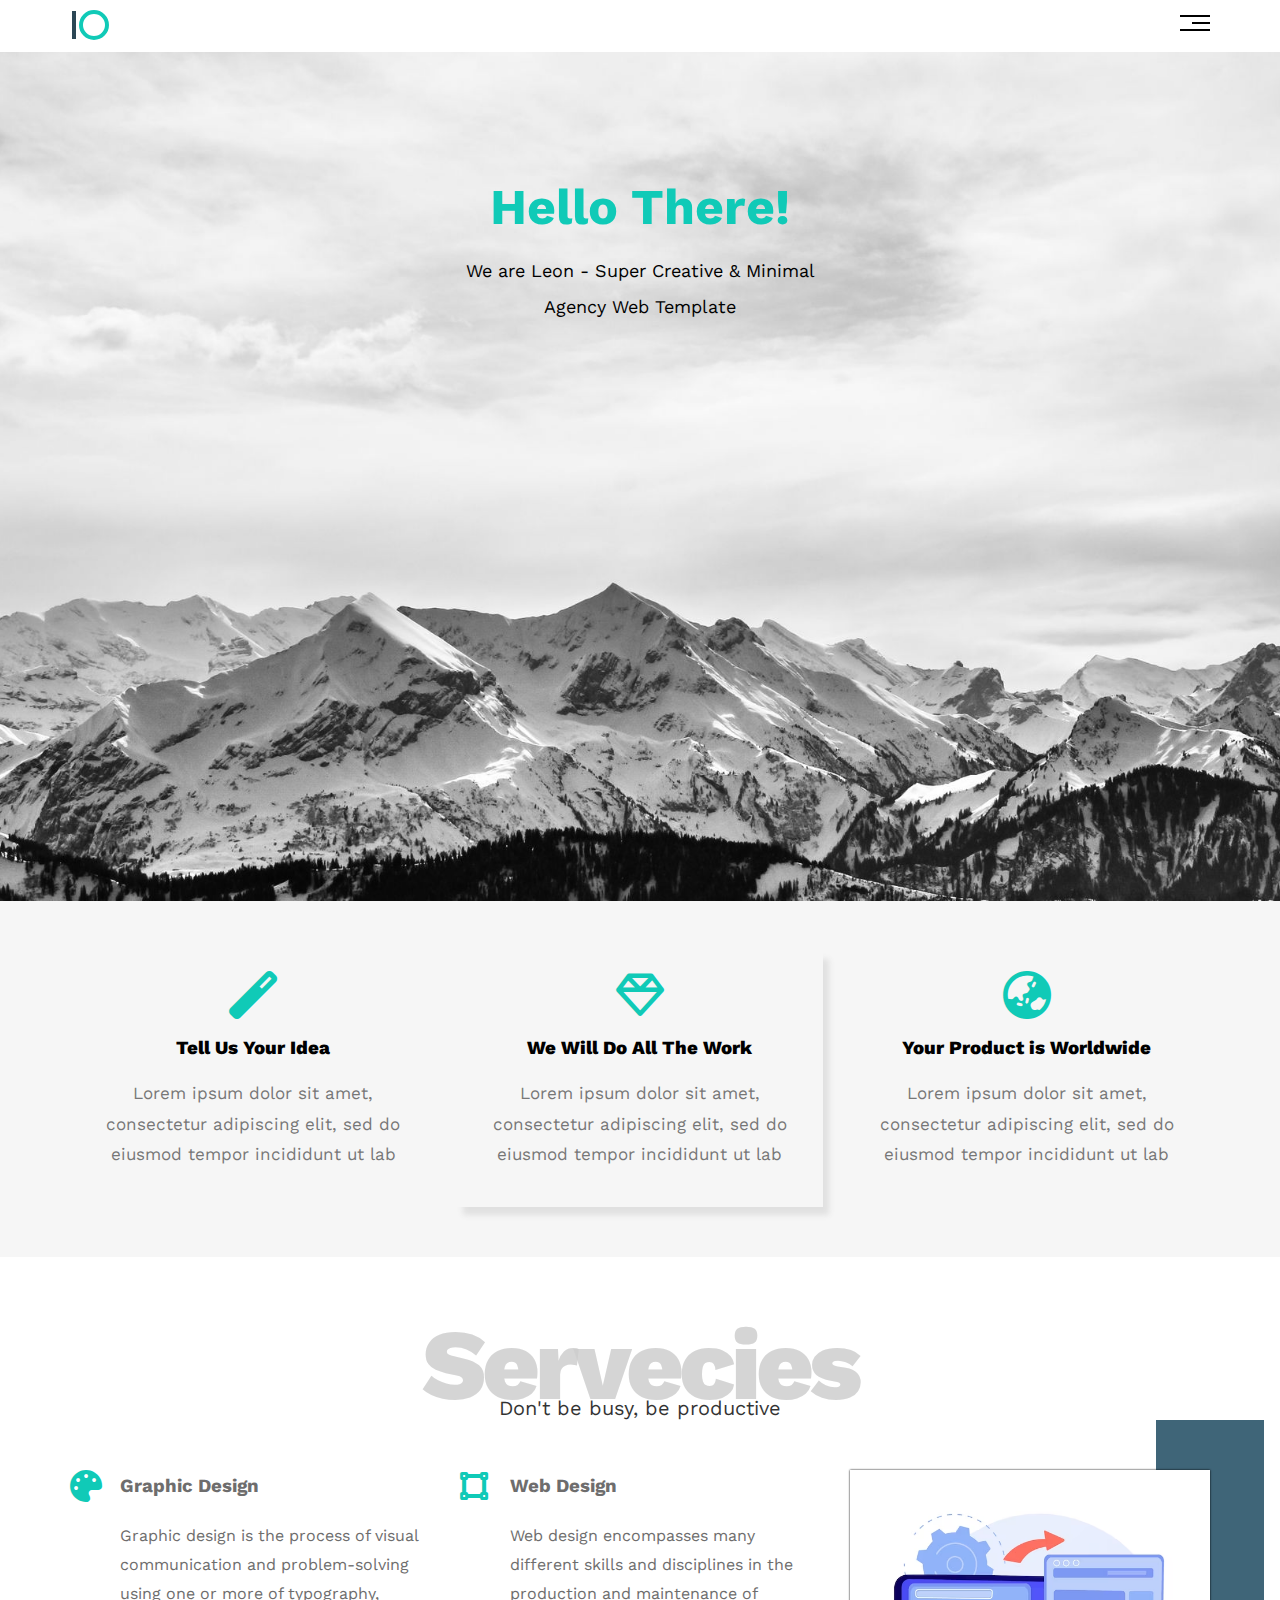
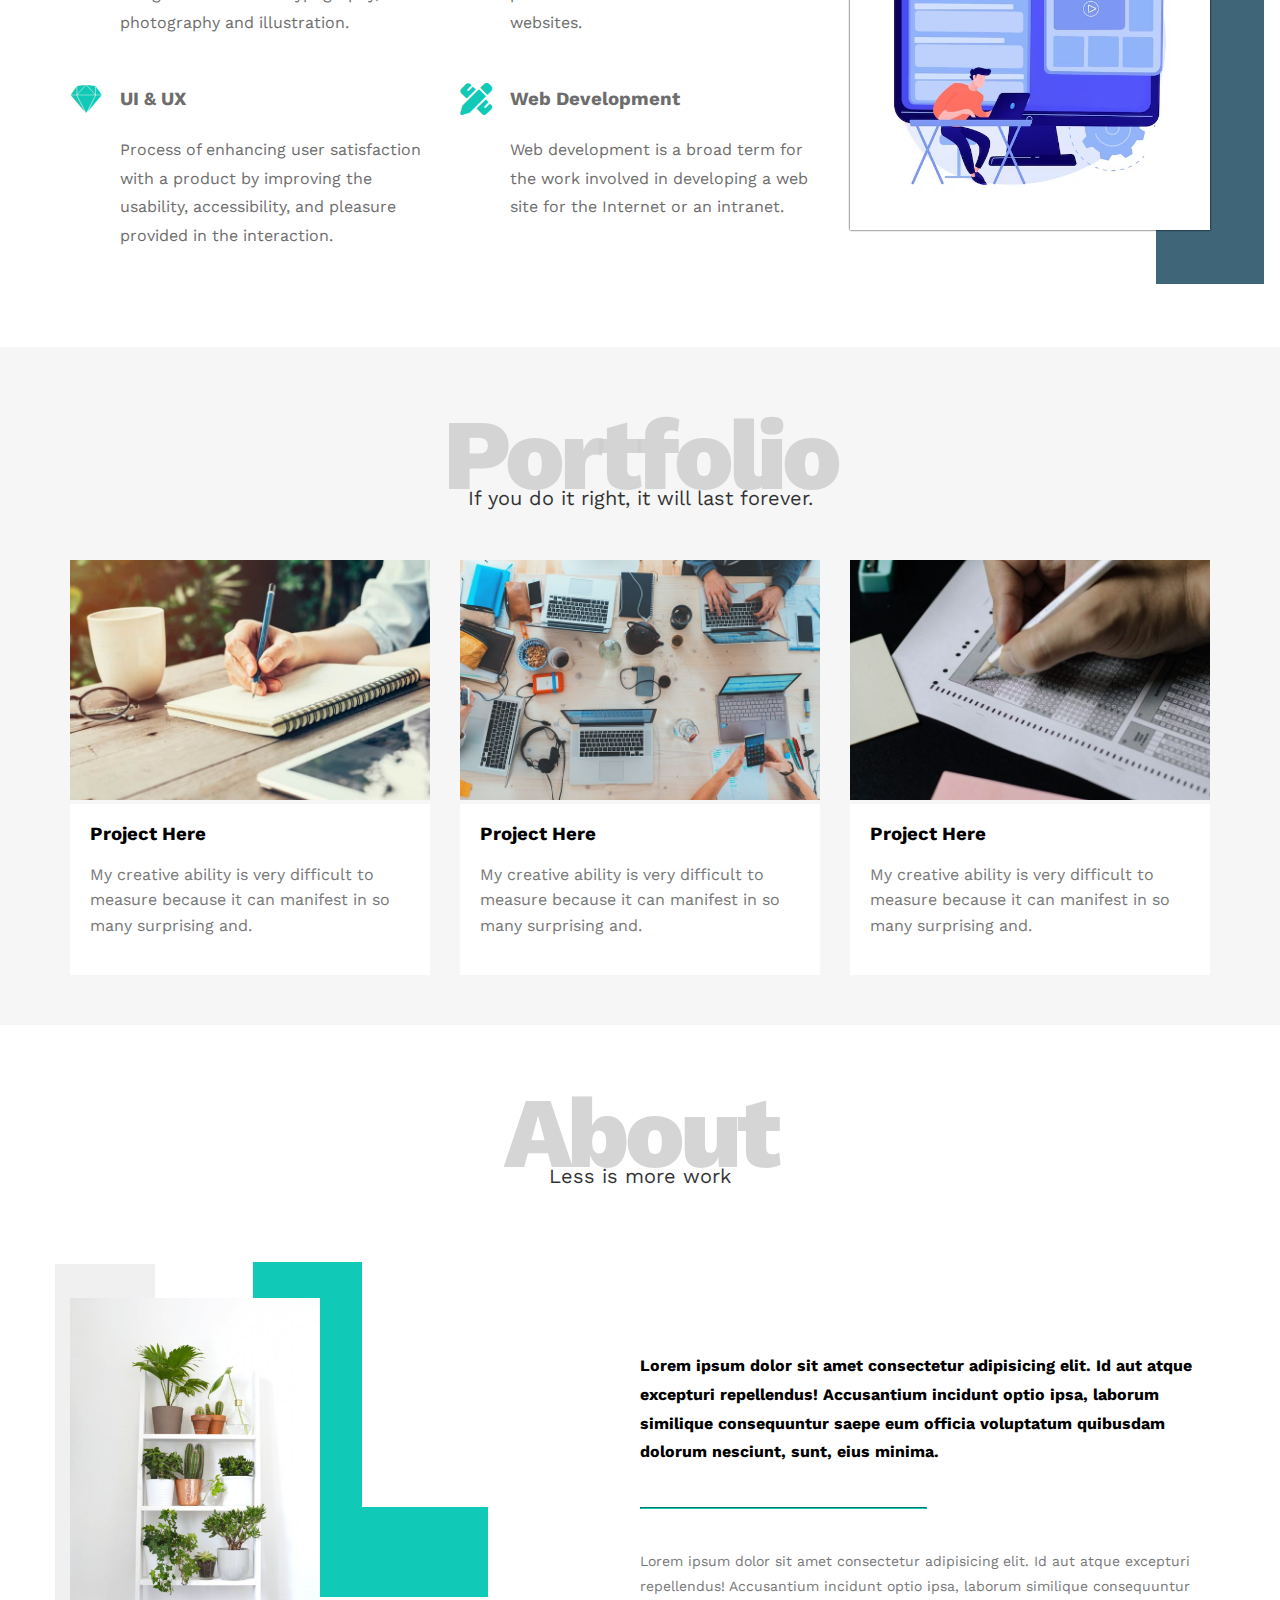
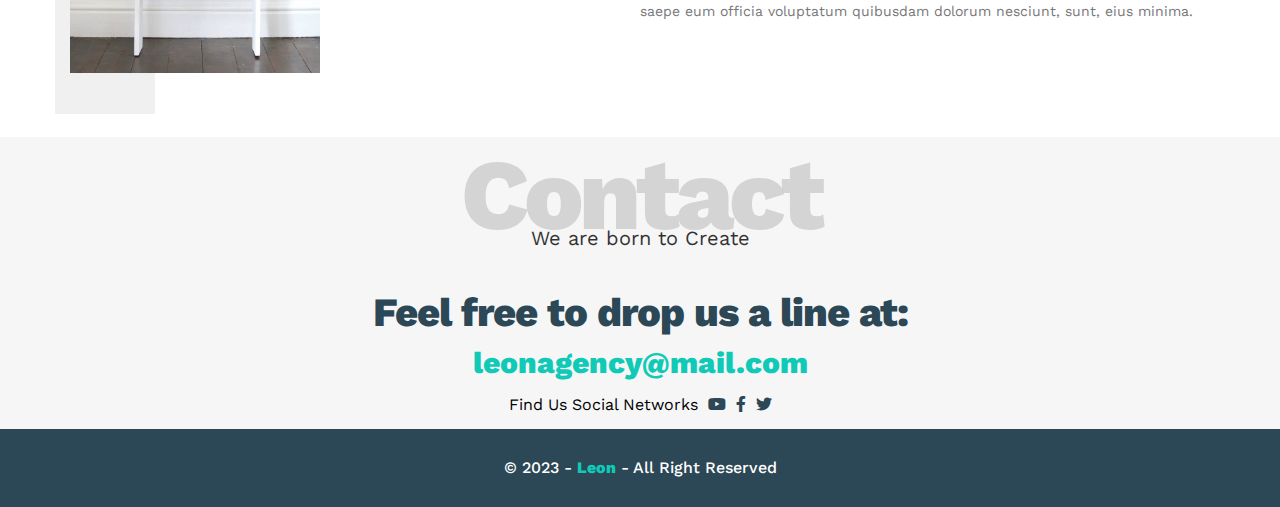
<file: index.html>
<!DOCTYPE html>
<html lang="en">

<head>
    <meta charset="UTF-8">
    <title>Leon | Template one</title>
    <meta name="viewport" content="width=device-width, initial-scale=1.0">
    <!-- Main Template CSS File -->
    <link rel="stylesheet" href="CSS Files/style.css">
    <!-- Render All Elements Normally-->
    <link rel="stylesheet" href="CSS Files/normalize.css">
    <!-- Google Fonts -->
    <link rel="preconnect" href="https://fonts.googleapis.com">
    <link rel="preconnect" href="https://fonts.gstatic.com" crossorigin>
    <link
        href="https://fonts.googleapis.com/css2?family=Anton&family=Cairo:wght@300;700&family=Dancing+Script&family=Jomhuria&family=Noto+Color+Emoji&family=Open+Sans:ital,wght@1,300&family=Tajawal:wght@700&family=Work+Sans:ital,wght@0,200;0,300;0,400;0,500;0,600;0,700;0,800;1,200;1,500&display=swap"
        rel="stylesheet">
    <!-- Font Awesome Library  -->
    <link rel="stylesheet" href="CSS Files/all.min.css">
    

    <!-- logo -->
    <link rel="icon" href="./Images/icon.png">

</head>

<body>
    <!-- Start Header -->
    <div class="header">
        <div class="container">
            <div class="logo">
                <span></span>
                <span></span>
            </div>
            <div class="links">
                <!-- Icon -->
                <span class="icon">
                    <span></span>
                    <span></span>
                    <span></span>
                </span>
                <!-- Links -->
                <ul>
                    <li><a href="#Home">Home</a></li>
                    <li><a href="#services">Services</a></li>
                    <li><a href="#portfolio">Portfolio</a></li>
                    <li><a href="#about">About</a></li>
                </ul>
            </div>
        </div>
    </div>
    <!-- End Header -->
    <!-- Start Landing Section  -->
    <div class="landing">
        <div class="intro-text">
            <h1>Hello There!</h1>
            <p>We are Leon - Super Creative & Minimal Agency Web Template</p>
        </div>
    </div>
    <!-- End Landing Section  -->
    <!-- Start Features Section  -->
    <div class="features" id="Home">
        <div class="container">
            <div class="feat">
                <i class="fas fa-magic fa-3x"></i>
                <h3>Tell Us Your Idea</h3>
                <p>
                    Lorem ipsum dolor sit amet, consectetur
                    adipiscing elit, sed do eiusmod tempor
                    incididunt ut lab
                </p>
            </div>
            <div class="feat">
                <i class="far fa-gem fa-3x"></i>
                <h3>We Will Do All The Work</h3>
                <p>
                    Lorem ipsum dolor sit amet, consectetur
                    adipiscing elit, sed do eiusmod tempor
                    incididunt ut lab
                </p>
            </div>
            <div class="feat">
                <i class="fas fa-globe-asia fa-3x"></i>
                <h3>Your Product is Worldwide</h3>
                <p>
                    Lorem ipsum dolor sit amet, consectetur
                    adipiscing elit, sed do eiusmod tempor
                    incididunt ut lab
                </p>
            </div>
        </div>
    </div>
    <!-- End Features Section  -->
    <!-- Start Servecies Section  -->
    <div class="servecies" id="services">
        <div class="container">
            <div class="SPinfo">
                            <h2 class="special-heading">Servecies</h2>
            <p>Don't be busy, be productive</p>
            </div>

            <div class="servecies-content">
                <!-- Start Col 1 -->
                <div class="col">
                    <!-- Start Srv 1 -->
                    <div class="srv">
                        <i class="fas fa-palette fa-2x"></i>
                        <div class="text">
                            <h3>Graphic Design</h3>
                            <p>
                                Graphic design is the process of visual
                                communication and problem-solving
                                using one or more of typography,
                                photography and illustration.
                            </p>
                        </div>
                    </div>
                    <!-- End Srv 1 -->
                    <!-- Start Srv 2 -->
                    <div class="srv">
                        <i class="fab fa-sketch fa-2x"></i>
                        <div class="text">
                            <h3>UI & UX</h3>
                            <p>
                                Process of enhancing user satisfaction
                                with a product by improving the
                                usability, accessibility, and pleasure
                                provided in the interaction.
                            </p>
                        </div>
                    </div>
                    <!-- End Srv 2 -->
                </div>
                <!-- End Col 1 -->
                <!-- Start Col 2 -->
                <div class="col">
                    <!-- Start Srv 1 -->
                    <div class="srv">
                        <i class="fas fa-vector-square fa-2x"></i>
                        <div class="text">
                            <h3>Web Design</h3>
                            <p>
                                Web design encompasses many different
                                skills and disciplines in the production
                                and maintenance of websites.
                            </p>
                        </div>
                    </div>
                    <!-- End Srv 1 -->
                    <!-- Start Srv 2 -->
                    <div class="srv">
                        <i class="fas fa-pencil-ruler fa-2x"></i>
                        <div class="text">
                            <h3>Web Development</h3>
                            <p>
                                Web development is a broad term for
                                the work involved in developing a web site
                                for the Internet or an intranet.
                            </p>
                        </div>
                    </div>
                    <!-- End Srv 2 -->
                </div>
                <!-- End Col 2 -->
                <!-- Start Col 3 -->
                <div class="col">
                    <div class="image img-col">
                        <img src="./Images/img2.avif" alt="">
                    </div>
                </div>
                <!-- End Col 3 -->
            </div>
        </div>
    </div>
    </div>
    <!-- End Servecies Section  -->
    <!-- Start Portfolio -->
    <div class="portfolio" id="portfolio">
        <div class="container">
            <div class="SPinfo">
                <div class="special-heading">Portfolio</div>
                <p>If you do it right, it will last forever.</p>
            </div>

            <div class="port-content">
                <div class="card">
                    <img src="Images/portfolio-1.jpg" alt="">
                    <div class="info">
                        <h3>Project Here</h3>
                        <p>
                            My creative ability is very difficult to measure because it can
                            manifest in so many surprising and.
                        </p>
                    </div>
                </div>
                <div class="card">
                    <img src="Images/portfolio-2.jpg" alt="">
                    <div class="info">
                        <h3>Project Here</h3>
                        <p>
                            My creative ability is very difficult to measure because it can
                            manifest in so many surprising and.
                        </p>
                    </div>
                </div>
                <div class="card">
                    <img src="Images/portfolio-3.jpg" alt="">
                    <div class="info">
                        <h3>Project Here</h3>
                        <p>
                            My creative ability is very difficult to measure because it can
                            manifest in so many surprising and.
                        </p>
                    </div>
                </div>
            </div>
        </div>
    </div>
    <!-- End Portfolio -->
    <!-- Start About  -->
    <div class="about" id="about">
        <div class="container">
            <div class="SPinfo">
                <h2 class="special-heading">About</h2>
                <p>Less is more work</p>
            </div>
            <div class="about-content">
                <div class="image">
                    <img src="./Images/about.jpg" alt="">
                </div>
                <div class="text">
                    <p>
                        Lorem ipsum dolor sit amet consectetur adipisicing elit.
                        Id aut atque excepturi repellendus! Accusantium incidunt optio ipsa,
                        laborum similique consequuntur saepe eum officia voluptatum quibusdam dolorum nesciunt,
                        sunt, eius minima.
                    </p>
                    <hr>
                    <p>
                        Lorem ipsum dolor sit amet consectetur adipisicing elit.
                        Id aut atque excepturi repellendus! Accusantium incidunt optio ipsa,
                        laborum similique consequuntur saepe eum officia voluptatum quibusdam dolorum nesciunt,
                        sunt, eius minima.
                    </p>
                </div>
            </div>
        </div>
    </div>
    <!-- End About  -->
    <!-- Start Contact  -->
    <div class="contact" id="contact">
        <div class="container">
            <div class="SPinfo">
                <h2 class="special-heading">Contact</h2>
                <p>We are born to Create</p>
            </div>
            <div class="content">
                <h3>Feel free to drop us a line at:</h3>
                <a href="mailto:#">leonagency@mail.com</a>
                <div class="social">
                    Find Us Social Networks
                    <i class="fab fa-youtube"></i>
                    <i class="fab fa-facebook-f"></i>
                    <i class="fab fa-twitter"></i>
                </div>
            </div>
        </div>
    </div>
    <!-- End Contact  -->
    <!-- Start  Footer  -->
    <div class="footer">
        &copy 2023 - <span>Leon</span> - All Right Reserved
    </div>

    <!-- End Footer  -->
</body>

</html>
</file>
<file: CSS Files/style.css>
/* Start Global Rules */

* {
    box-sizing: border-box;
}

body {
    font-family: 'Work Sans', sans-serif;
}

.container {
    padding-left: 15px;
    padding-right: 15px;
    margin-left: auto;
    margin-right: auto;
}

/* Small */
@media (min-width: 768px) {
    .container {
        width: 750px;
    }
}

/* Medium */
@media (min-width: 992px) {
    .container {
        width: 970px;
    }
}

/* Large */
@media (min-width: 1200px) {
    .container {
        width: 1170px;
    }
}

:root {
    --main-color: #10cab7;
    --second-color: #2c4755;
    --section-padding: 50px;
    --background-col: #f6f6f6;
}

/* End Global Rules */
/* Start repeated Components */
.SPinfo {
    width: 100%;
    text-align: center;
}

.SPinfo .special-heading {
    color: #cdccccd4;
    font-size: 100px;
    text-align: center;
    font-weight: 800;
    letter-spacing: -5px;
    margin: 0;
    width: 100%;
}

.SPinfo p {
    font-size: 20px;
    width: 100%;
    opacity: 0.8;
    margin: -25px 0 0 0;

}

@media(max-width: 767px) {
    .SPinfo .special-heading {
        font-size: 80px;
    }

    .SPinfo p {
        font-size: 16px;
    }
}

@media(max-width: 500px) {
    .SPinfo .special-heading {
        font-size: 65px;
    }

    .SPinfo p {
        font-size: 14px;
    }
}



html {
    scroll-behavior: smooth;
}

/* Start repeated Components */

/******************************** Start Style of Header ********************************/

.header {
    padding: 10px;
}

.header .container {
    display: flex;
    justify-content: space-between;
    align-items: center;

}

.header .logo {
    width: 40px;
    height: 30px;
    display: flex;
    justify-content: space-around;
    position: relative;
    align-items: center;

}

.header .logo span:first-child {
    margin: 0;
    border-left: 4px solid var(--second-color);
    height: 92%;
}



.header .logo span:last-child {
    margin: 0;
    width: 30px;
    height: 100%;
    border: 4px solid var(--main-color);
    border-radius: 50%;
    transition: 0.5s;

}

.header .logo:hover span:last-child {
    box-shadow: 0 0 4px 0 black;
    transform: rotate(180deg);
    border-left-color: transparent;
}

.header .logo::before {
    content: "Leon";
    position: absolute;
    right: -42px;
    top: 6px;
    color: var(--second-color);
    font-weight: 800;
    font-style: italic;
    visibility: hidden;
}

.header .logo:hover::before {
    visibility: visible;
}


.header .logo:hover::after {
    /* border-left: 1px solid #2c4755; */
    animation-name: move;
    background-color: white;
    content: "";
    width: 41px;
    height: 18px;
    position: absolute;
    top: 6px;
    right: -84px;
    transition: 0.5s;
    animation-duration: .4s;
}

@keyframes move {

    0% {
        right: -45px;
    }

    25% {
        right: -55px;
    }

    50% {
        right: -64px;
    }

    75% {
        right: -74px;
    }

    100% {
        right: -84px;
    }
}

.header .links {
    position: relative;
}

.header .links:hover .icon span:nth-child(2) {
    width: 100%;
}

.header .links .icon {
    width: 30px;
    display: flex;
    flex-wrap: wrap;
    flex-direction: row-reverse;
}

.header .links .icon span {
    background-color: black;
    margin-bottom: 5px;
    height: 2px;
}

.header .links .icon span:first-child {
    width: 100%;

}

.header .links .icon span:nth-child(2) {
    width: 60%;
    transition: 0.3s;
}

.header .links .icon span:last-child {
    width: 100%;
}

.header .links ul {
    list-style: none;
    margin: 0;
    padding: 0;
    background-color: #f6f6f6;
    position: absolute;
    right: 0;
    min-width: 200px;
    top: calc(100% + 20px);
    display: none;
    z-index: 2;
}

.header .links:hover ul {
    display: block;
}

.header .links ul::before {
    content: "";
    width: 0px;
    border-width: 10px;
    border-style: solid;
    border-color: transparent transparent #f6f6f6 transparent;
    position: absolute;
    right: 5px;
    top: -19px;
}

.header .links ul::after {
    content: "";
    width: 100%;
    height: 100%;
    background-color: transparent;
    position: absolute;
    right: 0;
    top: -100%;
}

.header .links ul li a {
    display: block;
    padding: 15px;
    text-decoration: none;
    color: #333;
    transition: 0.3s;
}

.header .links ul li a:hover {
    padding-left: 25px;
}

.header .links ul li:not(:last-child) {
    border-bottom: 1px solid #ddd;
}


/******************************** End Style of Header ********************************/
/******************************** Start Style of Landing ********************************/
.landing {
    background-image: url(../Images/landing.jpg);
    background-position: bottom;
    height: calc(100vh - 49px);
    position: relative;
    background-size: cover;
}

.landing::before {
    content: "";
    width: 100%;
    height: 4px;
    background-color: white;
    position: absolute;
    top: -2px;
    left: 0;
}


.landing .intro-text {
    position: absolute;
    top: 15%;
    left: 50%;
    transform: translate(-50%);
    width: 380px;
    max-width: 100%;
}

.landing .intro-text h1 {
    margin: 0;
    font-size: 50px;
    font-weight: bold;
    color: var(--main-color);
    text-align: center;

}


.landing .intro-text p {
    color: black;
    line-height: 2;
    text-align: center;
    font-size: 18px;
}

@media (max-width: 400px) {
    .landing .intro-text h1 {
        font-size: 45px;
    }

    .landing .intro-text p {
        font-size: 16px;
    }
}

/******************************** End Style of Landing ********************************/
/******************************** Start Style of Features ********************************/
.features {
    padding: var(--section-padding) 0;
    background-color: #f6f6f6;
}

.features .container {
    display: grid;
    grid-template-columns: repeat(auto-fill, minmax(280px, 1fr));
    grid-gap: 20px;
}

.features .feat {
    text-align: center;
    padding: 20px;
}

.features .feat i {
    color: var(--main-color);
}

.features .feat h3 {
    font-weight: 800;
}

.features div:nth-child(2) {
    box-shadow: 6px 8px 6px 0 #e0e0e0;
}

.features .feat p {
    line-height: 1.8;
    color: #777;
    font-size: 17px;
}



/******************************** End Style of Features ********************************/
/******************************** Start Style of Servecies ********************************/
.servecies {
    padding: var(--section-padding) 0;
}

.servecies .servecies-content {
    display: grid;
    grid-template-columns: repeat(auto-fill, minmax(280px, 1fr));
    grid-gap: 30px;
    margin-top: var(--section-padding);
}


.servecies .servecies-content .col .image img {
    width: 100%;
    box-shadow: 0 0 2px 0 black;

}

.servecies .servecies-content .col .image {
    text-align: center;
    position: relative;
}

.servecies .servecies-content .col .image::before {
    content: "";
    background-color: #3f6578;
    width: 30%;
    height: calc(100% + 100px);
    position: absolute;
    top: -50px;
    right: -15%;
    z-index: -1;


}

.servecies .servecies-content .srv {
    display: flex;
    margin-bottom: 30px;
}

@media (max-width: 767px) {
    .servecies .servecies-content .srv {
        flex-direction: column;
        text-align: center;
    }
}

.servecies .servecies-content .srv i {
    color: var(--main-color);
    flex-basis: var(--section-padding);
}

.servecies .servecies-content .srv .text {
    flex: 1;
    color: #6e6d6d;
    line-height: 1.8;
}

.servecies .servecies-content .srv .text h3 {
    margin-top: 0;
}

@media(max-width: 1000px) {
    .img-col {
        display: none;
    }
}

/******************************** End Style of Servecies ********************************/
/******************************** Start Style of Portfolio ********************************/
.portfolio {
    padding-top: var(--section-padding);
    background-color: var(--background-col);

}

.portfolio .port-content {
    display: grid;
    grid-template-columns: repeat(auto-fill, minmax(270px, 1fr));
    grid-gap: 30px;
    padding-top: var(--section-padding);
    padding-bottom: var(--section-padding);
    justify-content: center;
    align-items: center;
    align-content: center;
    margin: auto;

}

.portfolio .port-content .card .info {
    background-color: white;
    padding: 20px;

}

.portfolio .port-content .card .info h3 {
    margin: 0;

}

.portfolio .port-content .card .info p {
    line-height: 1.6;
    color: #777
}

.portfolio .port-content .card img {
    max-width: 100%;
}



/******************************** End Style of Portfolio ********************************/
/******************************** Start Style of About ********************************/
.about {
    padding-top: var(--section-padding);
    padding-bottom: calc(var(--section-padding), 60px);

}

.about-content {
    padding-top: calc(var(--section-padding) + 60px);
    display: flex;
    flex-wrap: wrap;
    justify-content: space-between;
    align-items: center;

}

@media (max-width: 991px) {
    .about .about-content {
        flex-direction: column;
        text-align: center;
    }

    .about .about-content .image::before,
    .about .about-content .image::after {
        display: none;
    }

    .about .about-content {
        padding-top: 40px;
    }

    .about-content .text {
        width: 100%;
    }

    .about-content hr {
        padding-left: 50%;
    }

}

.about-content .text {
    flex-basis: 50%;
    line-height: 1.8;
}



.about-content .text p:first-child {
    font-weight: bold;
    margin-bottom: 40px;

}

.about-content .text p:last-child {
    color: #777;
    margin-top: 40px;
    font-size: 14px;
}

.about .about-content .image img {
    width: 100%;
}


.about-content .text hr {
    width: 50%;
    border-color: var(--main-color);
    margin-left: 0;

}

.about .about-content .image {
    position: relative;
    width: 250px;
    height: 300;
}

.about .about-content .image::before {
    content: "";
    width: 126px;
    height: 245px;
    position: absolute;
    border-left: 109px solid var(--main-color);
    border-bottom: 90px solid var(--main-color);
    top: -36px;
    right: -168px;
    z-index: -1;

}

.about .about-content .image::after {
    content: "";
    background-color: #f0f0f0;
    width: 100px;
    height: 450px;
    position: absolute;
    left: -15px;
    top: -34px;
    z-index: -1;
}



/******************************** End Style of About ********************************/
/******************************** Start Style of Contact ********************************/
.contact {
    background-color: var(--background-col);
    padding: calc(var(--section-padding)+ 60px) 0;
    margin-top: 60px;
}

.contact .content {
    text-align: center;
}

.contact .content h3 {
    letter-spacing: -1px;
    font-size: 40px;
    color: var(--second-color);
    margin-bottom: 10px;
    font-weight: 800;
}

.contact .content a {
    text-decoration: none;
    color: var(--main-color);
    font-size: 30px;
    font-weight: 800;
    position: relative;
    display: inline-block;
}

.contact .content a::before {
    content: "";
    width: 300px;
    height: 40px;
    background-color: #ffff;
    position: absolute;
    bottom: 0;
    right: 0;
    z-index: -1;
}

.contact .content .social {
    padding: 15px 0;
}

.contact .content i {
    color: var(--second-color);
    margin-left: 5px;
}

@media (max-width: 580px) {

    .contact .content h3,
    .contact .content a {
        font-size: 26px;
    }
}

@media (max-width: 360px) {

    .contact .content h3,
    .contact .content a {
        font-size: 21px;
    }

}

/******************************** End Style of Contact ********************************/
/******************************** Start Style of Footer ********************************/
.footer {

    background-color: var(--second-color);
    text-align: center;
    color: white;
    padding: 30px;
    font-weight: 500;

}

.footer span {
    color: var(--main-color);
    font-weight: 800;
}

/******************************** End Style of Footer ********************************/
@media (max-width: 500px) {
    .portfolio {
        padding: 20px 0;
    }

    .servecies .servecies-content {
        grid-gap: 0;
    }

    .about {
        padding: 20px 0 0;
    }

    .servecies {
        padding: 18px 0;
    }

    .features {
        padding: 15px 0;
    }

    .landing {
        height: calc(100vh - 38px);
    }

    .header .logo span:first-child {
        border-left-width: 3px;
        height: 19px;
    }

    .header .logo span:last-child {
        width: 20px;
        height: 20px;
        border: 3px solid var(--main-color);
    }

    .header .logo {
        gap: 4px;
        justify-content: center;
    }

    .header {
        padding: 9px 5px 5px;
    }

    .portfolio .port-content {
        padding-bottom: 20px;
    }

    .about-content {
        padding: 40px 0 20px;
    }

    .contact {
        margin: 0px;
        padding-top: 20px;
    }

    .footer {
        padding: 30px 15px;
    }
}
</file>
